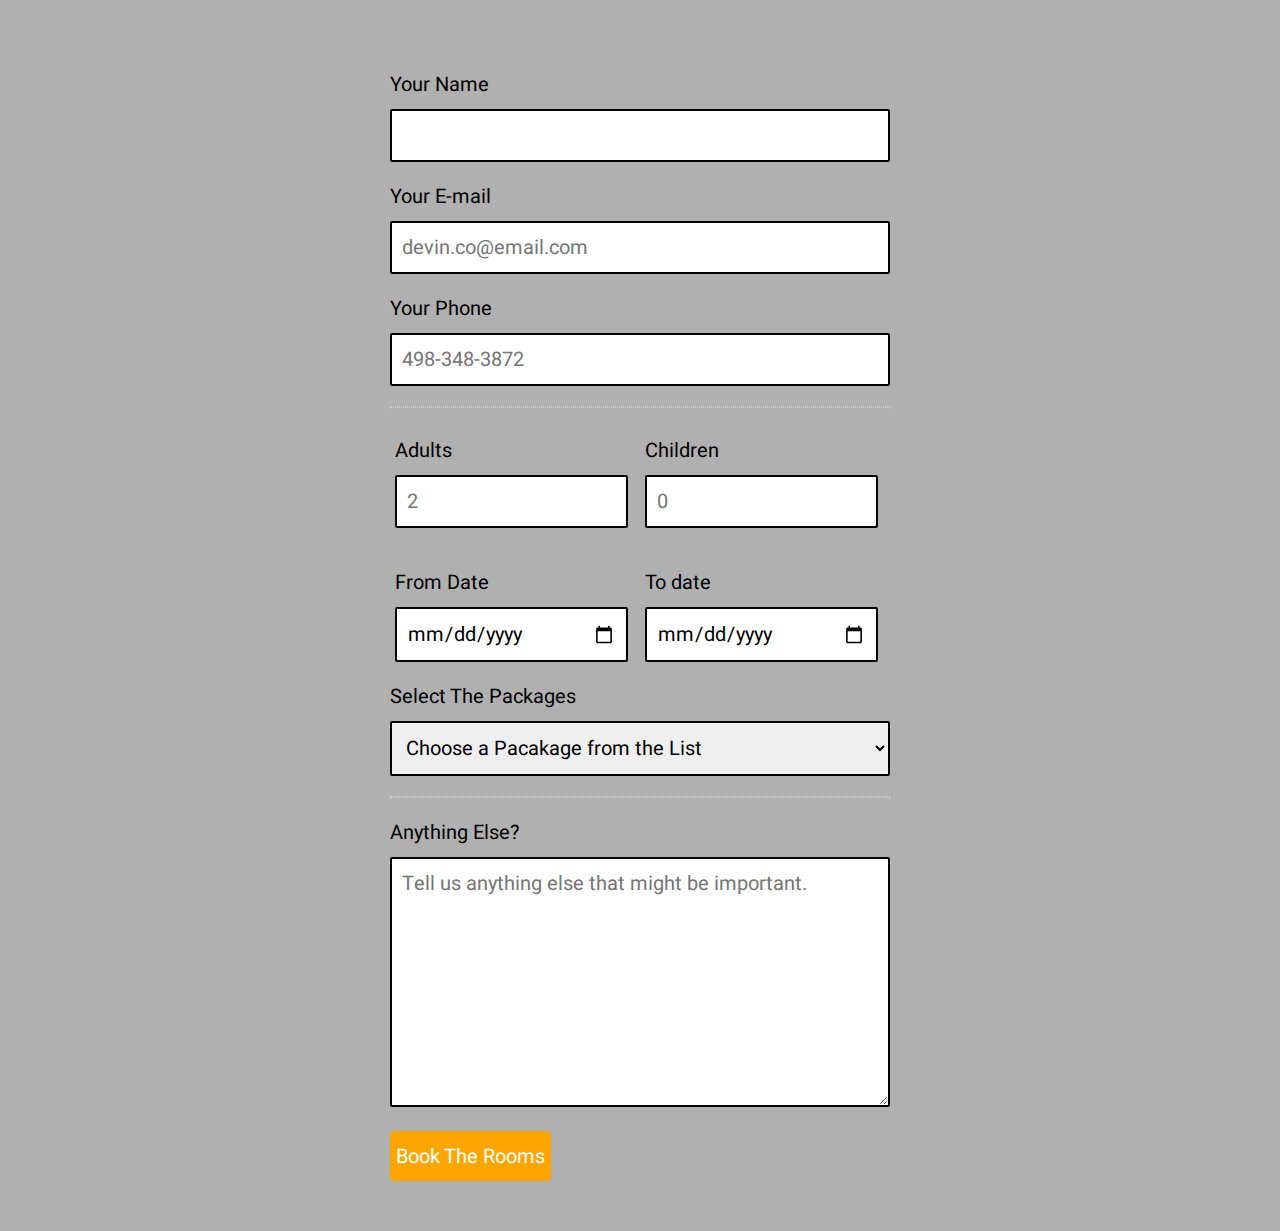
<file: Booking/book.html>
<!DOCTYPE html>
<html lang="en">
<head>
    <meta charset="UTF-8">
    <meta name="viewport" content="width=device-width, initial-scale=1.0">
    <link rel="stylesheet" href="book.css">
    <link rel="preconnect" href="https://fonts.googleapis.com">
  <link rel="preconnect" href="https://fonts.gstatic.com" crossorigin>
  <link
    href="https://fonts.googleapis.com/css2?family=Abril+Fatface&family=Comforter+Brush&family=Heebo:wght@400;500;600;700&display=swap"
    rel="stylesheet">
  <link rel="preconnect" href="https://fonts.googleapis.com">
  <link rel="preconnect" href="https://fonts.gstatic.com" crossorigin>
    <title>Document</title>
</head>
<body>
    <form action="reservation.php" method="post">
        <div class="elem-group">
          <label for="name">Your Name</label>
          <input type="text" id="name" name="visitor_name" placeholder="" pattern=[A-Z\sa-z]{3,20} required>
        </div>
        <div class="elem-group">
          <label for="email">Your E-mail</label>
          <input type="email" id="email" name="visitor_email" placeholder="devin.co@email.com" required>
        </div>
        <div class="elem-group">
          <label for="phone">Your Phone</label>
          <input type="tel" id="phone" name="visitor_phone" placeholder="498-348-3872" pattern=(\d{3})-?\s?(\d{3})-?\s?(\d{4}) required>
        </div>
        <hr>
        <div class="elem-group inlined">
          <label for="adult">Adults</label>
          <input type="number" id="adult" name="total_adults" placeholder="2" min="1" required>
        </div>
        <div class="elem-group inlined">
          <label for="child">Children</label>
          <input type="number" id="child" name="total_children" placeholder="0" min="0" required>
        </div>
        <div class="elem-group inlined">
          <label for="checkin-date">From Date</label>
          <input type="date" id="checkin-date" name="checkin" required>
        </div>
        <div class="elem-group inlined">
          <label for="checkout-date">To date</label>
          <input type="date" id="checkout-date" name="checkout" required>
        </div>
        <div class="elem-group">
          <label for="pacakage-selection">Select The Packages</label>
          <select id="pacakage-selection" name="pacakage_preference" required>
              <option value="">Choose a Pacakage from the List</option>
              <option value="Ac">Maldives</option>
              <option value="Ac">Ac</option>
              <option value="Ac">Ac</option>
              <option value="Ac">Ac</option>
              <option value="Ac">Ac</option>
              <option value="Ac">Other</option>
              <!-- <option value="connecting">Connecting</option>
              <option value="adjoining">Adjoining</option>
              <option value="adjacent">Adjacent</option> -->
          </select>
        </div>
        <hr>
        <div class="elem-group">
          <label for="message">Anything Else?</label>
          <textarea id="message" name="visitor_message" placeholder="Tell us anything else that might be important." ></textarea>
        </div>
        <button type="submit">Book The Rooms</button>
      </form>
</body>
</html>
</file>
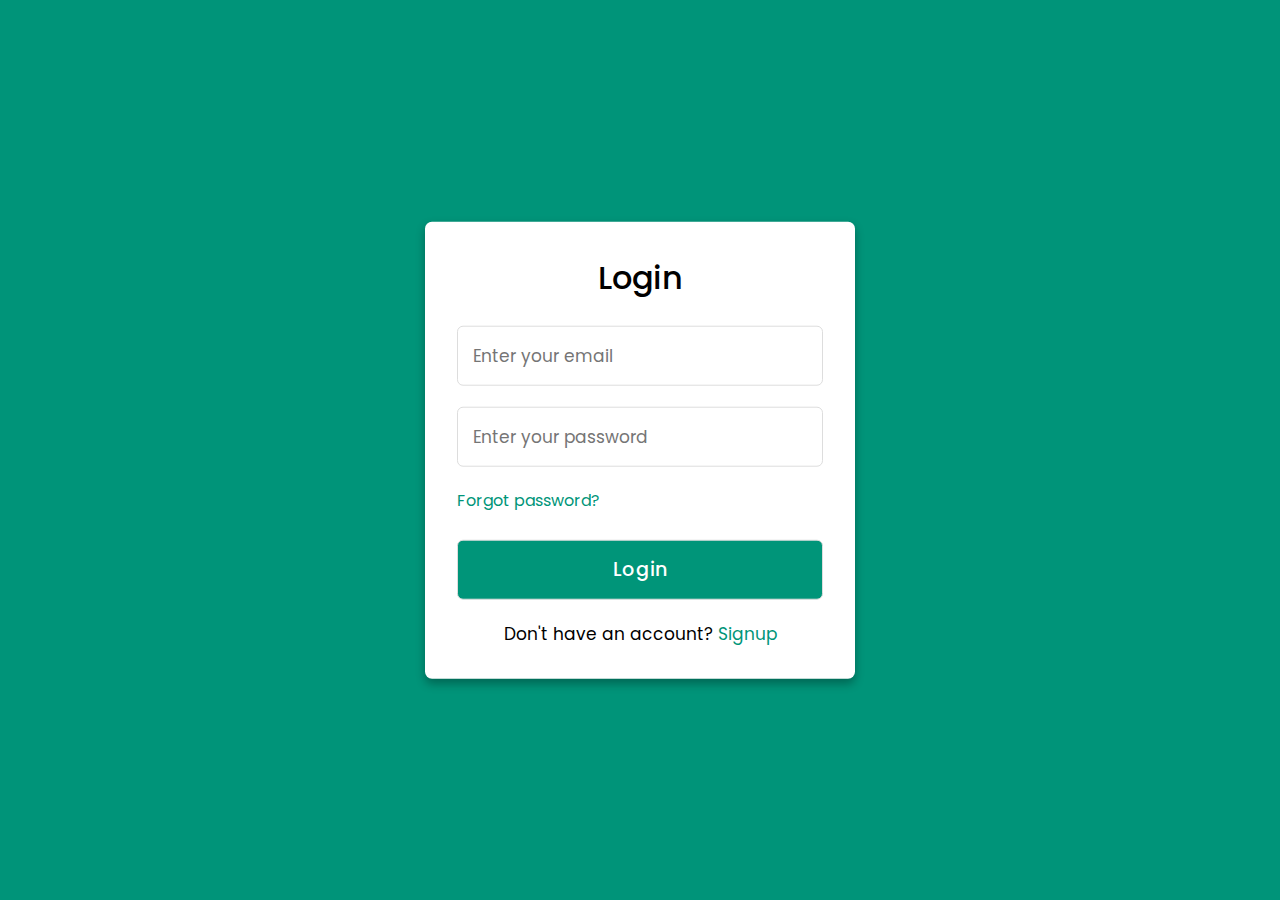
<file: Login/login.html>
<!DOCTYPE html>
<html lang="en">
<head>
  <meta charset="UTF-8">
  <meta name="viewport" content="width=device-width, initial-scale=1.0">
  <meta http-equiv="X-UA-Compatible" content="ie=edge">
  <title>Login & Registration</title>
  <link rel="stylesheet" href="login.css">
  <script src="./script.js"></script>
</head>
<body>
  <div class="container">
    <input type="checkbox" id="check">
    <div class="login form">
      <header id="title">Login</header>
      
      <form>
        <input type="email" id="emailField" placeholder="Enter your email" required>
        <input type="password" required placeholder="Enter your password" > 
        <a href="">Forgot password?</a>
        <input type="submit" class="button" id="loginBtn" value="Login" onclick={onfinishHandler}>
      </form>

      <div class="signup">
        <span class="signup">Don't have an account?
         <label for="check" id="signupBtn">Signup</label>
        </span>
      </div>
    </div>
    <div class="registration form">
      <header>Signup</header>
      <form>
        <input type="text" placeholder="Enter your email">
        <input type="password" placeholder="Create a password">
        <input type="password" placeholder="Confirm your password">
        <input type="button" class="button" value="Signup">
      </form>
      <div class="signup">
        <span class="signup">Already have an account?
         <label for="check">Login</label>
        </span>
      </div>
    </div>
  </div>
  
</body>
</html>
</file>
<file: Booking/book.css>
@import url('https://fonts.googleapis.com/css2?family=Poppins:wght@200;300;400;500;600;700&display=swap');


body {
    width: 500px;
    margin: 0 auto;
    padding: 50px;
    background: hsl(0, 0%, 69%);
  }
  
  div.elem-group {
    margin: 20px 0;
  }
  
  div.elem-group.inlined {
    width: 49%;
    display: inline-block;
    float: left;
    margin-left: 1%;
  }
  
  label {
    display: block;
    font-family: 'Heebo', sans-serif;
    padding-bottom: 10px;
    font-size: 1.25em;
  }
  
  input, select, textarea {
    border-radius: 2px;
    border: 2px solid black;
    box-sizing: border-box;
    font-size: 1.25em;
    font-family: 'Heebo', sans-serif;
    width: 100%;
    padding: 10px;
  }
  
  div.elem-group.inlined input {
    width: 95%;
    display: inline-block;
  }
  
  textarea {
    height: 250px;
  }
  
  hr {
    border: 1px dotted #ccc;
  }
  
  button {
    height: 50px;
    background: orange;
    border: none;
    color: white;
    font-size: 1.25em;
    font-family: 'Heebo', sans-serif;
    border-radius: 4px;
    cursor: pointer;
  }
  
  button:hover {
    border: 2px solid black;
    background: rgb(106, 206, 106);
    
  }
</file>
<file: Login/login.css>
@import url('https://fonts.googleapis.com/css2?family=Poppins:wght@200;300;400;500;600;700&display=swap');
*{
  margin: 0;
  padding: 0;
  box-sizing: border-box;
  font-family: 'Poppins', sans-serif;
}
body{
  min-height: 100vh;
  width: 100%;
  background: hsl(169, 100%, 29%);
}
.container{
  position: absolute;
  top: 50%;
  left: 50%;
  transform: translate(-50%,-50%);
  max-width: 430px;
  width: 100%;
  background: #fff;
  border-radius: 7px;
  box-shadow: 0 5px 10px rgba(0,0,0,0.3);
}
.container .registration{
  display: none;
}
#check:checked ~ .registration{
  display: block;
}
#check:checked ~ .login{
  display: none;
}
#check{
  display: none;
}
.container .form{
  padding: 2rem;
}
.form header{
  font-size: 2rem;
  font-weight: 500;
  text-align: center;
  margin-bottom: 1.5rem;
}
 .form input{
   height: 60px;
   width: 100%;
   padding: 0 15px;
   font-size: 17px;
   margin-bottom: 1.3rem;
   border: 1px solid #ddd;
   border-radius: 6px;
   outline: none;
 }
 .form input:focus{
   box-shadow: 0 1px 0 rgba(0,0,0,0.2);
 }
.form a{
  font-size: 16px;
  color: #009579;
  text-decoration: none;
}
.form a:hover{
  text-decoration: underline;
}
.form input.button{
  color: #fff;
  background: #009579;
  font-size: 1.2rem;
  font-weight: 500;
  letter-spacing: 1px;
  margin-top: 1.7rem;
  cursor: pointer;
  transition: 0.4s;
}
.form input.button:hover{
  background: #006653;
}
.signup{
  font-size: 17px;
  text-align: center;
}
.signup label{
  color: #009579;
  cursor: pointer;
}
.signup label:hover{
  text-decoration: underline;
}
</file>
